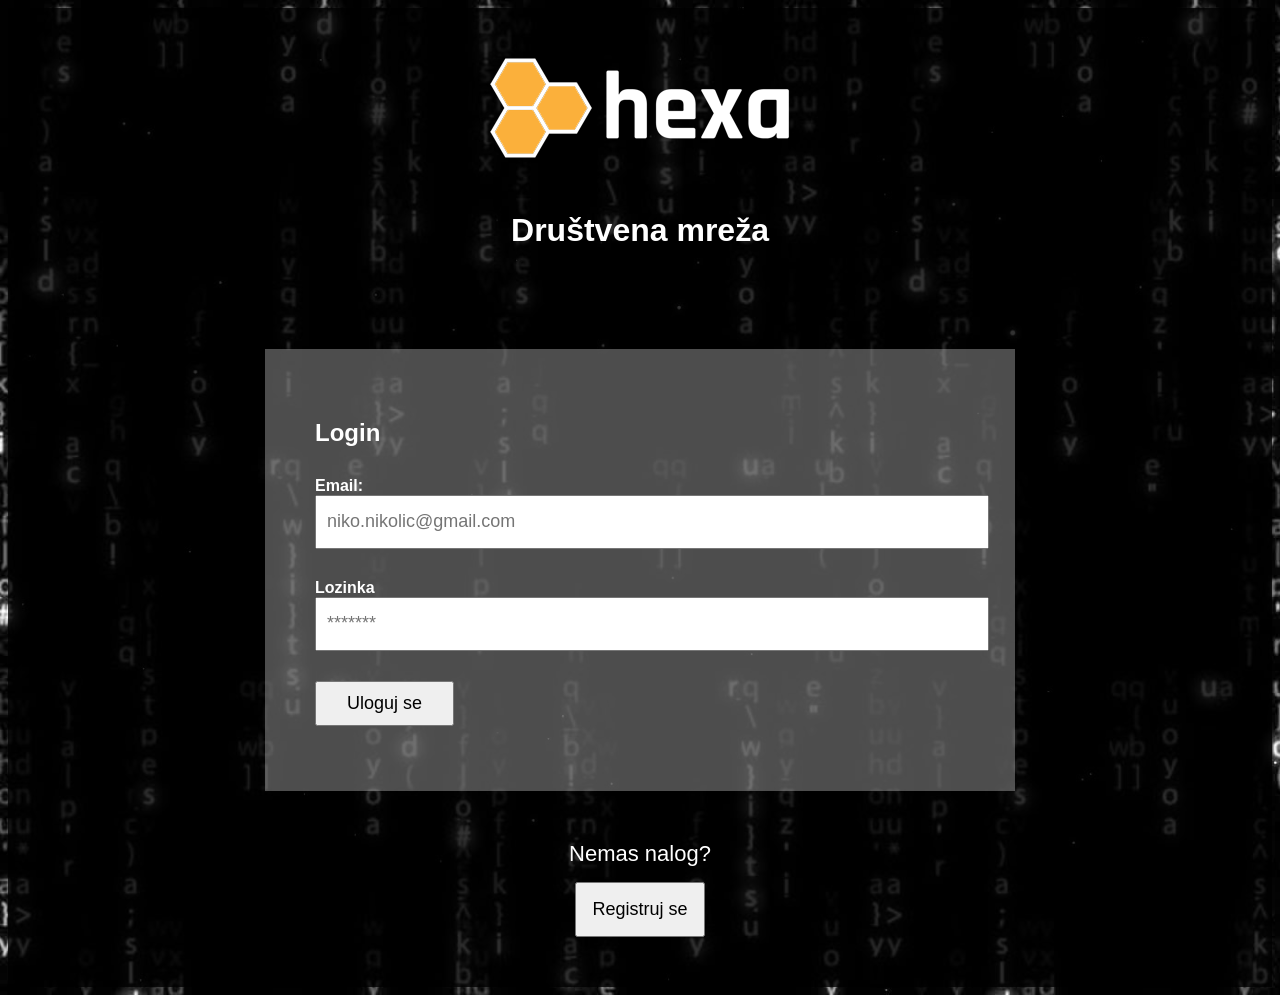
<file: index.html>
<!DOCTYPE html>
<html>
<head>
	<meta charset="utf-8">
	<meta name="viewport" content="width=device-width, initial-scale=1">
    <link rel="stylesheet" type="text/css" href="style.css">
	
	<title>Hexa</title>
</head>
<body>
	<div class="logo">
		<img src="img/logo.png">
	</div>
<h1>Društvena mreža</h1>
<div class="main-wrapper">
		<form id="loginForm">
			<h2>Login</h2>
			<div>
				<label>Email:</label>
				<input type="email" name="email" id="login_email" placeholder="niko.nikolic@gmail.com">
			</div>

			<div>
				<label>Lozinka</label>
				<input type="password" name="lozinka" id="login_lozinka" placeholder="*******">
			</div>

			<div>
				<button>Uloguj se</button>
			</div>
		</form>
    </div>
        <div class="no-acc-register">
    	<p>Nemas nalog?</p>
    	<button id="registracija">Registruj se</button>
    </div>
        <div class="custom-modal">
    	<button id="closeModal">X</button>
    	<form id="registrationForm">
    		<h2>Registracija korisnika</h2>
		<div>
			<label for="korisnicko_ime">Korisničko ime:</label>
			<input id="korisnicko_ime" type="text" name="korisnicko_ime" placeholder="niko.nikolic1">
		</div>

		<div>
			<label for="email">Email adresa:</label>
			<input id="email" type="text" name="register_email" placeholder="niko.nikolic@mail.com">
		</div>

		<div>
			<label for="lozinka">Lozinka:</label>
			<input id="lozinka" type="password" name="register_lozinka" placeholder="*******">
		</div>

		<div>
			<label for="ponovi_lozinku">Ponovi lozinku:</label>
			<input id="ponovi_lozinku" type="password" name="ponovi_lozinku" placeholder="*******">
		</div>

		<div>
			<button>Registruj se</button>
		</div>

    		
    	</form>
    </div>
<script src="js/Validator.js"></script>
<script src="js/Session.js"></script>
<script src="js/User.js"></script>
<script src="js/app.js"></script>
</body>
</html>
</file>
<file: style.css>
{
	margin:0;
	padding:0;
	box-sizing:border-box;
}

body{
	font-family: sans-serif;
	padding:50px;
	background-image:url("img/bg.jpg");
	color:#fff;
	background-size: cover;
	box-shadow: rgba(0,0,0,0.8)0 0 0 10000px inset;
}

h1{
	text-align:center;
	margin-bottom:100px;
}
h2{
	margin-bottom:15px;
}

.logo{
	text-align: center;
	margin-bottom:50px;
}
.main-wrapper{
	max-width:650px;
	margin:auto;
	background-color:rgba(255,255,255,0.3);
	padding:50px;
}

button{
	cursor: pointer;
}
form div{
	padding:15px 0;
}

form div label{
	display:block;
	font-weight:bold;
	font-size:16px;
}
form div input{
	height:50px;
	width:100%;
	font-size:18px;
	padding:0 10px;
}

form div button{
	cursor: pointer;
	padding:10px 30px;
	font-size:18px;

}
form ul{
	list-style:none;
}
form ul li{
	color:red;
}
.no-acc-register{
	text-align:center;
	margin-top:50px;
}

.no-acc-register button{
	padding:15px;
	font-size:18px;
}

.no-acc-register p{
	font-size:22px;
	margin-bottom:15px;
}
.custom-modal {
	display:none;
	background-color: black;
	box-shadow:rgba(255,255,255,0.8)0 0 1000px 1000px;
	max-width:650px;
	margin:auto;
	padding:50px;
	position:absolute;
	top:10%;
	left:0;
	right:0;
	width:100%;

}
.custom-modal button#closeModal{
	height:20px;
	width:20px;
	color:white;
	background-color:transparent;
	border:0;
	font-size:25px;
	font-weight: bold;
	position:absolute;
	right:30px;
	top:30px;
}
.inner-container{
	border:1px solid green;
	padding:15px;
}
.inner-container .left-side{
	text-align: center;
}
.inner-container img.profile{
	width:70%;
	border-radius:50%;
	display:block;
	margin:auto;
	border:5px solid white;
	margin-bottom: 20px;
}
.inner-container.right-side form {
	display:flex;
	height:100px;
}
.inner-container.right-side form textarea {
	width:85%;
	border:0;
	padding:10px;
	resize: none;
	outline-color:green;
}
.inner-container.right-side form button{
	width:15%;
	border:0;
}

#deleteProfile {
	border: 2px solid red;
	color: red;
	padding: 5px 15px;
}
#allPostsWrapper .single-post {
	background-color: #eaeaea;
	padding:15px;
	margin-top:15px;
	color:#000;
}
#allPostsWrapper .single-post .post-content{
	padding-bottom: 10px;
	border-bottom: 1px solid brown;
	margin-bottom:10px;
	font-size:22px;
}

#allPostsWrapper .single-post .post-actions{
	display:flex;
	justify-content: space-between;
	color:grey;
}
#allPostsWrapper .single-post .post-actions div button.like-btn{
	background-image: url('img/like.png');
	padding: 5px 15px 5px 40px;
	background-repeat: no-repeat;
	background-position: 10px;
	border:0;
}
#allPostsWrapper .single-post .post-actions div button.comment-btn{
	background-image: url('img/comment.png');
	padding: 5px 15px 5px 40px;
	background-repeat: no-repeat;
	background-position: 10px;
	border:0;
}
#allPostsWrapper .single-post .post-actions div button.remove-btn{
	border-color:red;
	color:red;
	padding:5px 15px;
}

#allPostsWrapper .single-post .post-commments form{
	height:30px;
	margin-top: 15px;
}
#allPostsWrapper .single-post .post-commments form input{
	width:85%;
	padding:0 10px;
}
#allPostsWrapper .single-post .post-commments form button{
	width:15%;
	background-color: grey;	
}
#allPostsWrapper .single-post .post-commments{
	display:none;
}
#allPostsWrapper .single-post .post-commments .single-comment{
	border:1px dotted green;
	padding:10px;
	margin-top: 10px;
}
</file>
